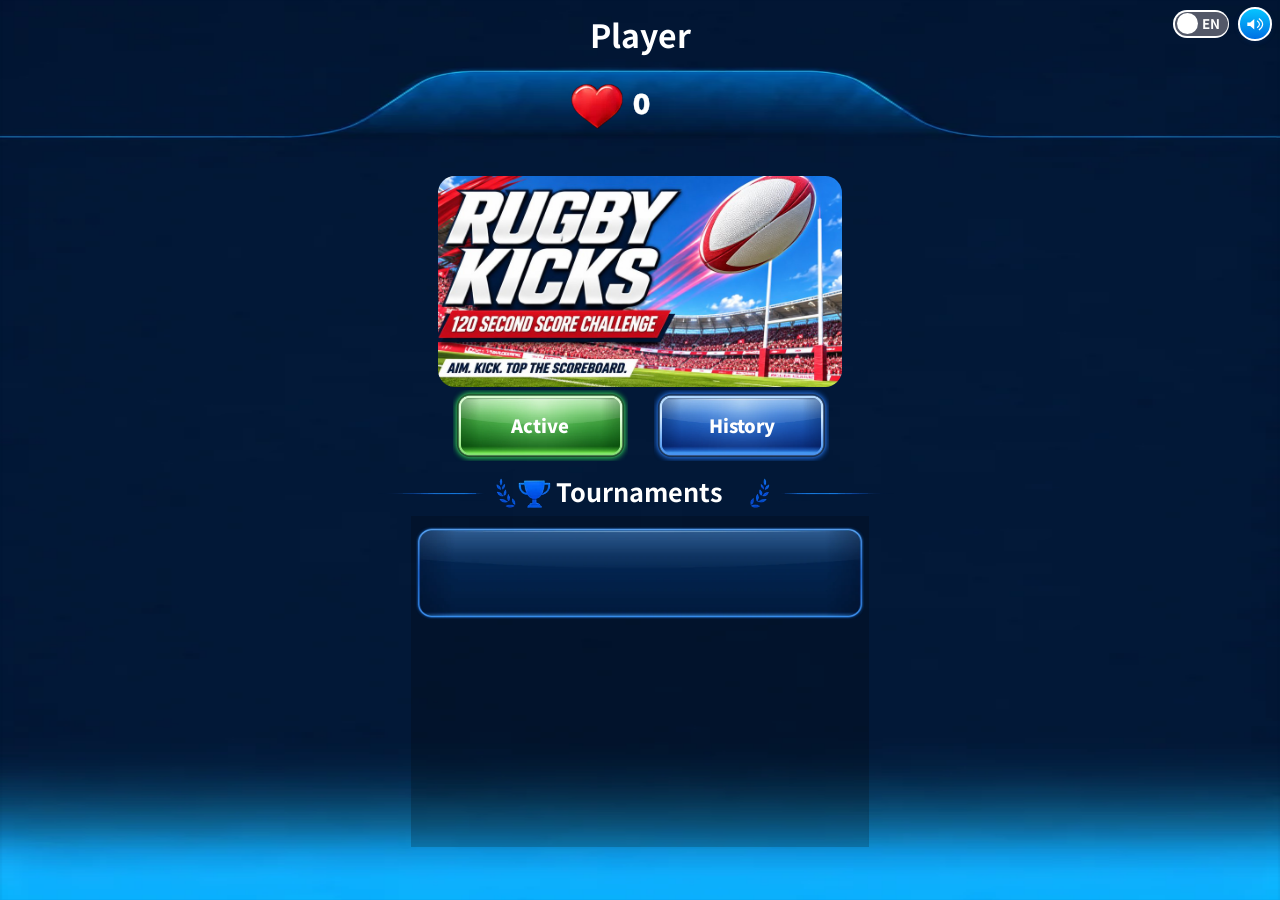
<file: index.html>
<!doctype html>
<!-- RUGBY KICKS, GameBull web build (portrait). This page is the host-facing shell:
     - the loading page (Unity IdeofuzionBridge template behaviour, playbook section 7): baked blurred key art,
       spinner, tenant icon from /context (gameLogoUrl, then gameBannerUrl) with the 4 s / 30 s clocks;
     - a frame filling the whole page (full width and height, safe areas excepted; no fixed size or scale: the
       client's own sizeHandler fits their 640x1024 canvas, at most 430 px wide, centred) that runs the game (app.html) with the same launch URL. -->
<html lang="en">
<head>
<meta charset="utf-8">
<meta name="viewport" content="width=device-width, initial-scale=1, maximum-scale=1, user-scalable=no, viewport-fit=cover">
<meta name="theme-color" content="#bd0a26">
<title>Rugby Kicks | 120 Second Score Challenge</title>
<link rel="icon" type="image/png" href="./gb/favicon-DDFSgUV6.png">
  <script type="module" crossorigin src="./gb/index-C2xmHDZ8.js"></script>
  <link rel="modulepreload" crossorigin href="./gb/nozoom-U3Ax40Dt.js">
  <link rel="stylesheet" crossorigin href="./gb/index-7O-3Row5.css">
</head>
<body>
<iframe id="gb-frame" title="Rugby Kicks" allow="autoplay; fullscreen; clipboard-write; clipboard-read; web-share"></iframe>
<div id="gb-loading">
  <div id="unity-loading-bar">
    <div id="unity-logo"><div id="gb-tenant-logo"></div><div id="gb-spinner"></div></div>
    <div id="unity-progress-bar-empty"><div id="unity-progress-bar-full"></div></div>
    <div id="unity-progress-percent">0%</div>
  </div>
</div>
</body>
</html>
</file>
<file: gb/index-7O-3Row5.css>
html,body{touch-action:pan-x pan-y;background:#000;width:100%;height:100%;margin:0;padding:0;overflow:hidden}#gb-frame{top:env(safe-area-inset-top,0px);right:env(safe-area-inset-right,0px);bottom:env(safe-area-inset-bottom,0px);left:env(safe-area-inset-left,0px);width:calc(100% - env(safe-area-inset-left,0px) - env(safe-area-inset-right,0px));height:calc(100% - env(safe-area-inset-top,0px) - env(safe-area-inset-bottom,0px));background:#000;border:0;display:block;position:fixed}#gb-loading{z-index:1200;touch-action:none;-webkit-user-select:none;user-select:none;background:#000 url(./loading-bg-Cxbao0h8.jpg) 50%/cover no-repeat;position:fixed;inset:0}#unity-loading-bar{text-align:center;position:absolute;top:50%;left:50%;transform:translate(-50%,-50%)}#unity-logo{background:0 0;width:180px;height:180px;margin:0 auto 12px;position:relative}#unity-logo.gb-fallback{background:url(./game-icon-C8wbnby-.jpg) 50%/contain no-repeat;border-radius:28px}#gb-tenant-logo{opacity:0;background-position:50%;background-repeat:no-repeat;background-size:contain;transition:opacity .25s;position:absolute;inset:0}#gb-tenant-logo.gb-ready{opacity:1}#gb-spinner{border:4px solid #ffffff2e;border-top-color:#ff233d;border-radius:50%;width:44px;height:44px;margin:-22px 0 0 -22px;animation:.8s linear infinite gb-spin;position:absolute;top:50%;left:50%}@keyframes gb-spin{to{transform:rotate(360deg)}}@media (prefers-reduced-motion:reduce){#gb-spinner{animation-duration:3s}}#unity-progress-bar-empty{background:#d9d9d9;border-radius:9px;width:300px;height:18px;margin:12px auto 0;overflow:hidden}#unity-progress-bar-full{background:linear-gradient(90deg,#a50023,#ff233d);border-radius:9px;width:0%;height:100%;transition:width .1s}#unity-progress-percent{color:#f2f2f2;margin-top:6px;font:14px arial,sans-serif}
</file>
<file: css/tournament.css>
.tournament {
    box-sizing: border-box;
    width: min(440px, calc(100vw - 32px));
    max-height: min(90vh, 720px);
    max-height: min(90dvh, 720px);
    margin: auto;
    padding: clamp(18px, 5vw, 30px);
    overflow: auto;
    border: 1px solid #52728c;
    border-radius: 20px;
    background: #102339;
    color: #f4f8ff;
    font: 16px/1.6 system-ui, sans-serif;
    box-shadow: 0 18px 64px #0009;
}
.tournament::backdrop { background: #07121abb; }
.tournament h1 { font-size: clamp(23px, 6vw, 32px); font-weight: 800; line-height: 1.2; margin-bottom: 12px; }
.tournament h2 { font-size: 17px; font-weight: 750; margin-top: 14px; }
.tournament p { margin-bottom: 12px; }
.tournament .eyebrow { color: #8df0c3; font-size: 10px; font-weight: 800; letter-spacing: .14em; }
.tournament .small { color: #c5d5e4; font-size: 13px; }
.tournament .points { display: flex; flex-wrap: wrap; gap: 8px; }
.tournament .points span { padding: 4px 8px; border-radius: 7px; background: #203a51; }
.tournament .points span:nth-child(1) { color: #8df0c3; }
.tournament .points span:nth-child(2) { color: #ffe17a; }
.tournament .points span:nth-child(3) { color: #ffaaa0; }
.tournament button, .tournament input { box-sizing: border-box; font: inherit; min-height: 44px; border-radius: 8px; }
.tournament button { padding: 6px 12px; border: 1px solid #52728c; background: #1e3a53; color: inherit; cursor: pointer; }
.tournament button.primary { background: #8df0c3; border-color: #8df0c3; color: #102339; font-weight: 750; }
.tournament button:disabled { opacity: .55; cursor: default; }
.tournament :focus-visible { outline: 2px solid #ffe17a; outline-offset: 2px; }
.tournament input { flex: 1; width: 0; min-width: 0; background: #081a2b; color: inherit; border: 1px solid #52728c; padding: 6px 10px; }
.tournament label { display: block; margin-bottom: 4px; }
.tournament .row { display: flex; gap: 8px; }
.tournament .actions { margin-top: 16px; }
.tournament .total { font-size: 19px; line-height: 1; }
.tournament .total strong { font-size: 45px; font-weight: 850; color: #8df0c3; }
.tournament .ranking { max-height: 138px; overflow: auto; }
.tournament ol { list-style: decimal; padding-inline-start: 26px; overflow-wrap: anywhere; }
.tournament li.empty { list-style: none; }
/* Red Dolphins match panels */
.tournament {background:#151720;border-color:#a8223c;color:#fff;}
.tournament::backdrop {background:#0b0c13af;}
.tournament .eyebrow {color:#ff8d9f;}
.tournament button {background:#292d36;border-color:#555d69;}
.tournament button.primary {background:#c5042e;border-color:#ff4c68;color:#fff;}
.tournament .total strong {color:#ff637f;}
.tournament input {background:#0d0f16;border-color:#555d69;}
</file>
<file: css/main.css>
root { 
    display: block;
}

body{
    overflow: hidden;
    background-color: #000;
    background-repeat: repeat-x;
    background-position: top; 
}

*, *:before, *:after {
    -webkit-user-select: none;
    -khtml-user-select: none;
    -moz-user-select: none;
    -ms-user-select: none;
    user-select: none;
}
     
input, input:before, input:after {
    -webkit-user-select: initial;
    -khtml-user-select: initial;
    -moz-user-select: initial;
    -ms-user-select: initial;
    user-select: initial;
}

::selection { background: transparent;color:inherit; }
::-moz-selection { background: transparent;color:inherit; }

#canvas{
    position: fixed;
    touch-action: none
}

canvas {
    image-rendering: optimizeSpeed;
    image-rendering:-o-crisp-edges;
    image-rendering:-webkit-optimize-contrast;
    -ms-interpolation-mode: nearest-neighbor;
	-ms-touch-action: none;
}

.ani_hack{
    -webkit-perspective: 1000;
    -webkit-backface-visibility: hidden;
    
    -webkit-touch-callout: none;
    -webkit-user-select: none;
    -khtml-user-select: none;
    -moz-user-select: none;
    -ms-user-select: none;
    user-select: none;
    outline: none;
    -webkit-tap-highlight-color: transparent; /* mobile webkit */
}

/***************FONTS*******************/


.check-fonts{
        position: fixed;
        opacity:0;
}

.check-font-1{
        font-family: 'impact';
}
                
                
@font-face {
    font-family: 'impact';
    src: url('impact.eot');
    src: url('impact.eot?#iefix') format('embedded-opentype'),
         url('impact.woff') format('woff'),
         url('impact.ttf') format('truetype'),
         url('impact.svg#impact') format('svg');
    font-weight: normal;
    font-style: normal;
}
</file>
<file: css/orientation_utils.css>
.orientation-msg-container{
    width: 100%;
    height: 100%;
    display: none;
    position: fixed;
    background-color: #000;
}

.orientation-msg-text{
    font-size: 40px;
    font-family: "Arial";
    color: #fff;
    text-align: center;
    width: 80%;
    
    position: fixed;
    top: 50%;
    -webkit-transform: translate(15%,-50%);
    -moz-transform: translate(15%,-50%);
    -ms-transform: translate(15%,-50%);
    transform: translate(15%,-50%);
    
        
}

@media (max-width: 767px) {
    .orientation-msg-text{    
        font-size: 30px;  
    }
}


@media (max-width: 500px) {
    .orientation-msg-text{    
        font-size: 30px;  
    }
}
</file>
<file: css/ios_fullscreen.css>
function buildIOSMeta(){

    var aMetaTags = [
        { name : "viewport",
          content : 'width=device-width, height=device-height, initial-scale=1, minimum-scale=1, maximum-scale=1, user-scalable=no'},
        { name: 'apple-mobile-web-app-capable',
          content: 'yes'},
        { name: 'apple-mobile-web-app-status-bar-style',
          content: 'black'}      
    ];
    
    for( var i = 0; i < aMetaTags.length; i++ ){
        var oNewMeta = document.createElement('meta');
        oNewMeta.name = aMetaTags[i].name;
        oNewMeta.content = aMetaTags[i].content;

        var oOldMeta = window.document.head.querySelector('meta[name="'+oNewMeta.name+'"]');
        if (oOldMeta) {
            oOldMeta.parentNode.removeChild(oOldMeta);
        }
        window.document.head.appendChild(oNewMeta);           
    }
  
};

function hideIOSFullscreenPanel(){   
    jQuery(".xxx-ios-fullscreen-message").css("display","none");
    jQuery(".xxx-ios-fullscreen-scroll").css("display","none");

    jQuery(".xxx-game-iframe-full").removeClass("xxx-game-iframe-iphone-se");
};

function buildIOSFullscreenPanel(){   
    var html = '';

    html += '<div class="xxx-ios-fullscreen-message">';
        html += '<div class="xxx-ios-fullscreen-swipe">';
        html += '</div>';    
    html += '</div>';

    html += '<div class="xxx-ios-fullscreen-scroll">';
    html += '</div>';    

    jQuery("body").append(html);    
};

function showIOSFullscreenPanel(){   
    jQuery(".xxx-ios-fullscreen-message").css("display","block");
    jQuery(".xxx-ios-fullscreen-scroll").css("display","block");
};

function __iosResize(){

    window.scrollTo(0, 0);

    if( platform.product === "iPhone" ){

        switch(window.devicePixelRatio){
            case 2:{
                switch(window.innerWidth){
                    case 568:{
                        //console.log("landscape");    
                        //console.log("iPhone 5/5s/5c/se"); 

                        if( window.innerHeight === 320 ){
                            //console.log("fullscreen");   
                            //this.hideIOSFullscreenPanel();
                        }else{                         
                            jQuery(".xxx-game-iframe-full").addClass("xxx-game-iframe-iphone-se");
                            //console.log("windowed"); 
                           // this.showIOSFullscreenPanel();
                        } 
                    }break;
                    case 667:{
                        //console.log("landscape");    
                        //console.log("iPhone 6/6s/7/8"); 

                        if( window.innerHeight === 375 ){
                          //  console.log("fullscreen");   
                            hideIOSFullscreenPanel();
                        }else{
                            //console.log("windowed"); 
                            showIOSFullscreenPanel();
                        }                      
                    }break;
                    default:{
                        hideIOSFullscreenPanel();
                    }
                }
            }break;
            case 3:{
                switch(window.innerWidth){
                    case 736:{
                        //console.log("landscape");    
                        //console.log("iPhone 6/6s/7/8 plus");    

                        if( window.innerHeight === 414 ){
                          //  console.log("fullscreen");   
                            hideIOSFullscreenPanel();
                        }else{
                            showIOSFullscreenPanel();
                        }                            
                    }break;
                    // iphone X
                    case 724:{
                      //  console.log("landscape");    
                      //  console.log("iPhone X"); 

                        if( window.innerHeight === 375 ){
                            hideIOSFullscreenPanel();
                        }else{
                            showIOSFullscreenPanel();
                        }                          
                    }break;      
                    default:{
                        hideIOSFullscreenPanel();
                    }                
                }                    
            }break;
            default:{
                hideIOSFullscreenPanel();
            }            
        }
    }   
};

function iosResize(){
    __iosResize();

    setTimeout(function(){
        __iosResize();
    },500);
};
    
    
    
$(document).ready(function () {
    if(platform && platform.product === "iPhone" && platform.name === "Safari"){
        buildIOSFullscreenPanel();
        buildIOSMeta();     
    } 
});

jQuery(window).resize(function() {
    if(platform && platform.product === "iPhone" && platform.name === "Safari"){
        iosResize();   
    }        
});
</file>
<file: gb/app-BMtWuoPU.css>
@font-face{font-family:GB NSJP;font-weight:900;src:url(./nsjp-black-qKjqKi7x.woff)format("woff");font-display:block}@font-face{font-family:GB NSJP;font-weight:700;src:url(./nsjp-bold-C7CM-fd-.woff)format("woff");font-display:block}@font-face{font-family:GB NSJP;font-weight:300;src:url(./nsjp-light-DxdKlvEg.woff)format("woff");font-display:block}@font-face{font-family:GB Nunito;font-weight:900;src:url(./nunito-black-PSrxqcph.woff)format("woff");font-display:block}@keyframes gbFade{0%{opacity:0}to{opacity:1}}.gb-txt{color:#fff;white-space:nowrap;align-items:center;line-height:1.15;display:flex;position:absolute;overflow:visible}.gb-fit{overflow:hidden}.gb-center{text-align:center;justify-content:center}.gb-wrap{white-space:normal}.gb-ellipsis{text-overflow:ellipsis;line-height:var(--lh,normal);align-content:center;display:block;overflow:hidden}.gb-black{font-family:GB NSJP,Noto Sans JP,Hiragino Sans,sans-serif;font-weight:900}.gb-bold{font-family:GB NSJP,Noto Sans JP,Hiragino Sans,sans-serif;font-weight:700}.gb-light{font-family:GB NSJP,Noto Sans JP,Hiragino Sans,sans-serif;font-weight:300}.gb-nunito{font-family:GB Nunito,Nunito,Arial,sans-serif;font-weight:900}.gb-faux{-webkit-text-stroke:calc(var(--lu) * .6) currentColor}.gb-img{pointer-events:none;-webkit-user-select:none;user-select:none;max-width:none;display:block;position:absolute}.gb-btn{cursor:pointer;color:#fff;-webkit-tap-highlight-color:transparent;background:50%/100% 100% no-repeat;border:0;margin:0;padding:0;transition:filter .1s,opacity .1s}.gb-btn:active:not(:disabled){filter:brightness(.784)}.gb-btn:disabled{filter:brightness(.784);opacity:.502;cursor:default}.gb-label{white-space:nowrap;justify-content:center;align-items:center;display:flex;position:absolute}.gb-nine{background:0 0;border-style:solid;border-color:#0000}.gb-popup-box{border-image-slice:60 201 382 200 fill;border-image-width:calc(var(--lu)*60) calc(var(--lu)*201) calc(var(--lu)*382) calc(var(--lu)*200);opacity:.98}.gb-okbar{border-image-slice:77 515 78 516 fill;border-image-width:calc(var(--lu)*30.8) calc(var(--lu)*206) calc(var(--lu)*31.2) calc(var(--lu)*206.4)}.gb-joinbar{border-image-slice:71 431 75 430 fill;border-image-width:calc(var(--lu)*38.8) calc(var(--lu)*236.1) calc(var(--lu)*41) calc(var(--lu)*235)}.gb-lb-frame{border-image-slice:597 445 598 fill;border-image-width:calc(var(--lu)*157.1) calc(var(--lu)*117.1) calc(var(--lu)*157.4) calc(var(--lu)*117.1)}.gb-lobby,.gb-gameend,.gb-popup-dim,.gb-bootcover,.gb-legacy{z-index:1100;touch-action:pan-x pan-y;position:fixed;inset:0;overflow:hidden}.gb-lobby{background:#021837}.gb-lobby-bgcover{background:#021837;position:absolute;inset:0}.gb-lobby-bgpanel{height:100%;width:max(100%, var(--lobby-w));pointer-events:none;box-sizing:border-box;border:0 solid #0000;border-image-slice:240 0 239 fill;border-image-width:calc(var(--lu) * 240.2) 0 calc(var(--lu) * 239.2) 0;border-image-repeat:stretch;position:absolute;top:0;left:50%;transform:translate(-50%)}.gb-lobby-box{top:0;left:calc(50% - var(--lobby-w) / 2);width:var(--lobby-w);height:100%;position:absolute}.gb-list{overscroll-behavior:contain;scrollbar-width:none;background:#0003;position:absolute;overflow:hidden auto}.gb-list::-webkit-scrollbar{display:none}.gb-list-content{gap:calc(var(--lu) * 8);padding:calc(var(--lu) * 16) calc(var(--lu) * 8) calc(var(--lu) * 8);flex-direction:column;display:flex}.gb-lb-content{padding:calc(var(--lu) * 8)}.gb-card{width:calc(var(--lu) * 636.2);height:calc(var(--lu) * 130);cursor:pointer;background:50%/100% 100% no-repeat;flex:none;position:relative}.gb-card .gb-tint{content:"";object-position:-9999px;-webkit-mask-size:contain;mask-size:contain}.gb-lbrow{width:calc(var(--lu) * 656);height:calc(var(--lu) * 90);border-image-slice:111 511 111 513 fill;border-image-width:calc(var(--lu)*30.4) calc(var(--lu)*140) calc(var(--lu)*30.4) calc(var(--lu)*140.5);flex:none;position:relative}.gb-gameend{background:#122540}.gb-popup-dim{z-index:1103;background:#0009}.gb-bootcover{z-index:1101;background:#0e0e12 50%/100% 100% no-repeat}.gb-tenant-logo{z-index:1104;object-fit:contain;pointer-events:none}.gb-tap{cursor:pointer;color:inherit;-webkit-tap-highlight-color:transparent;border:0;margin:0;padding:0}.gb-tap:focus-visible{outline:none}.gb-toast{pointer-events:none;animation:1.6s linear forwards gbToast}@keyframes gbToast{0%,75%{opacity:1}to{opacity:0}}.gb-qrsheet{z-index:1106;touch-action:pan-x pan-y;background:#050a12c7;justify-content:center;align-items:center;display:flex;position:fixed;inset:0}.gb-qrcard{background:#121e38;position:relative}.gb-topctl{z-index:1105;gap:calc(var(--lu) * 12);align-items:flex-start;display:flex}.gb-mute{width:calc(var(--lu) * 48);height:calc(var(--lu) * 48);border:calc(var(--lu) * 3) solid #fff;padding:calc(var(--lu) * 8);color:#fff;box-shadow:0 calc(var(--lu)*2) calc(var(--lu)*6) #00285a73;cursor:pointer;background:linear-gradient(#06c4ff,#0070e4);border-radius:50%;place-items:center;display:grid}.gb-mute svg{width:100%;height:100%}.gb-mute:active{filter:brightness(.784)}.gb-lang{width:calc(var(--lu) * 80);height:calc(var(--lu) * 40);border-radius:calc(var(--lu) * 20);cursor:pointer;background:#fff;border:0;padding:0;position:relative}.gb-lang-track{inset:calc(var(--lu) * 2.5);border-radius:calc(var(--lu) * 17.5);position:absolute}.gb-lang-track.ja{background:#0084df}.gb-lang-track.en{background:#0a1229b3}.gb-lang-label{height:100%;width:calc(var(--lu) * 41.4);font:700 calc(var(--lu) * 19) "GB NSJP", "Noto Sans JP", sans-serif;color:#fff;justify-content:center;align-items:center;display:flex;position:absolute;top:0}.gb-lang-knob{top:calc(var(--lu) * 5);width:calc(var(--lu) * 30);height:calc(var(--lu) * 30);background:#fff;border-radius:50%;position:absolute}.gb-board,.gb-tutorial{touch-action:pan-x pan-y;background-repeat:no-repeat;background-size:100% 100%;position:fixed;inset:0}.gb-board{z-index:1090}.gb-tutorial{z-index:1099}.gb-board-content{position:absolute;left:50%;transform:translate(-50%)}.gb-tutorial>div{left:calc(50% - var(--stage-w) / 2 + var(--bu) * 90)!important}.gb-confetti{left:calc(50% - var(--stage-w) / 2);width:var(--stage-w);pointer-events:none;height:100%;position:absolute;top:0}.gb-board-title{color:#fff4d4;text-shadow:calc(var(--bu)*5) calc(var(--bu)*5) 0 #100629f2, calc(var(--bu)*5) calc(var(--bu)*-5) 0 #100629f2, calc(var(--bu)*-5) calc(var(--bu)*5) 0 #100629f2, calc(var(--bu)*-5) calc(var(--bu)*-5) 0 #100629f2;justify-content:center;align-items:center;font-family:GB NSJP,Noto Sans JP,sans-serif;font-weight:700;display:flex}.gb-glyph{color:#fff;box-sizing:border-box;background:#8a949e;border-style:solid;border-color:#e9eef4;border-radius:50%;justify-content:center;align-items:center;font-family:Arial,Noto Sans JP,sans-serif;font-weight:900;line-height:1;display:flex}.gb-jp{white-space:nowrap;font-family:GB NSJP,Noto Sans JP,Hiragino Sans,sans-serif;font-weight:700;line-height:1.2}.gb-tmp{white-space:nowrap;font-family:GB NSJP,Noto Sans JP,Hiragino Sans,sans-serif;font-weight:900;line-height:1.2}.gb-num{white-space:nowrap;font-variant-numeric:tabular-nums;font-family:Arial,Noto Sans JP,sans-serif;font-weight:800}.gb-ll{align-items:flex-end;display:flex}.gb-ul{align-items:flex-start;display:flex}.gb-ml{justify-content:flex-start;align-items:center;display:flex}.gb-mr{justify-content:flex-end;align-items:center;display:flex}.gb-mc{text-align:center;justify-content:center;align-items:center;display:flex}.gb-shrink{text-overflow:ellipsis;overflow:hidden}.gb-sub{white-space:normal;-webkit-line-clamp:2;word-break:normal;line-break:strict;-webkit-box-orient:vertical;line-height:1.2;display:-webkit-box;overflow:hidden}.gb-board-btn:disabled{filter:brightness(.784);opacity:.502}.gb-tut-btn:disabled{filter:brightness(.85);opacity:1}.gb-home{justify-content:center;align-items:center;display:flex}.gb-intro{z-index:1085;pointer-events:none;position:fixed;inset:0}.gb-intro-dim{background:#0000007a;position:absolute;inset:0}.gb-stage{top:0;bottom:0;left:calc(50% - var(--stage-w) / 2);width:var(--stage-w);position:absolute}.gb-intro-num{text-shadow:calc(var(--bu)*6) calc(var(--bu)*6) 0 #0009, calc(var(--bu)*6) calc(var(--bu)*-6) 0 #0009, calc(var(--bu)*-6) calc(var(--bu)*6) 0 #0009, calc(var(--bu)*-6) calc(var(--bu)*-6) 0 #0009;justify-content:center;align-items:center;font-family:Arial,Noto Sans JP,sans-serif;font-weight:900;line-height:1;display:flex}.gb-goal{z-index:1070;pointer-events:none;color:#fff4d4;white-space:nowrap;background:#100629d1;border:1px solid #ffc227;border-radius:10px;padding:3px 12px;font:900 14px GB NSJP,Noto Sans JP,sans-serif;position:absolute;transform:translate(-50%,-50%)}.gb-goal b{color:#ffe667;font-weight:900}.gb-cd{z-index:1080;pointer-events:none;place-items:center;display:grid;position:absolute}.gb-cd-glow{background:radial-gradient(closest-side,#ff141f,#ff141f00);border-radius:50%;position:absolute;inset:5%}.gb-cd-ring{background:radial-gradient(closest-side,#0000 54%,#ff2933 72%,#0000 90%);border-radius:50%;position:absolute;inset:19%}.gb-cd-num{text-shadow:2px 2px #100629f2,2px -2px #100629f2,-2px 2px #100629f2,-2px -2px #100629f2;font-weight:900;line-height:1;position:relative}.gb-vignette{z-index:1080;pointer-events:none;background:radial-gradient(closest-side,#0000 50%,#ff293359 80%,#ff2933 100%);position:fixed;inset:0}.gb-legacy{color:#fff;background:#0009;font-family:Arial,Noto Sans JP,sans-serif}.gb-legacy-card{gap:calc(var(--lu) * 14);padding:calc(var(--lu) * 40);box-sizing:border-box;background:#1a1f29f2;flex-direction:column;display:flex}.gb-legacy-title{font-weight:700}.gb-legacy-input{color:#fff;padding:0 calc(var(--lu) * 16);background:#ffffff1a;border:0}.gb-legacy-btn{flex:none;width:100%;font-weight:700}.gb-legacy-row{margin-bottom:calc(var(--lu) * 10);padding:0 calc(var(--lu) * 8);background:#ffffff0a;align-items:center;display:flex}dialog.tournament{display:none!important}.gb-btn:focus-visible,.gb-lang:focus-visible,.gb-mute:focus-visible{outline:none}.gb-btn:hover:not(:active),.gb-lang:hover,.gb-mute:hover:not(:active){filter:none}
</file>
